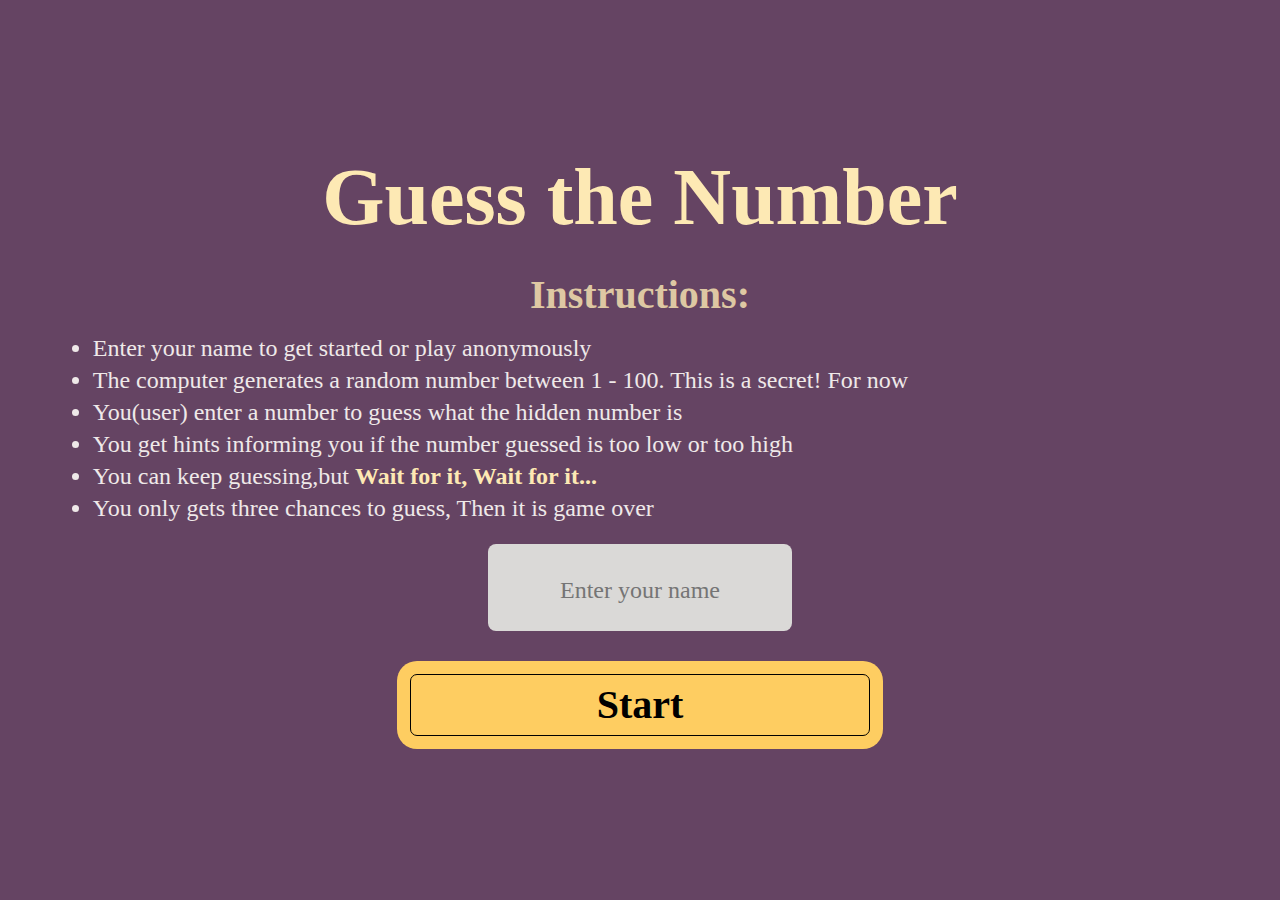
<file: index.html>
<!DOCTYPE html>
<html lang="en">
<head>
    <meta charset="UTF-8">
    <meta name="viewport" content="width=device-width, initial-scale=1.0">
    <title>Guessing Game</title>
    <link rel="stylesheet" href="style.css">
    <script src="script.js " defer></script>
</head>
<body>
    <div class="main_container">
        <h1>
           Guess the Number 
        </h1>

        <h3 id="Instructions">Instructions: 
        </h3>
        <ul class="Game_guide">
            <li>Enter your name to get started or play anonymously</li>
            
            <li>The computer generates a random number between 1 - 100. This is a secret! For now</li>

            <li>You(user) enter a number to guess what the hidden number is</li>
            <li> You get hints informing you if the number guessed is too low or too high</li>
            <li>You can keep guessing,but  
                <strong class="strongInstruction"> Wait for it, Wait for it...</strong></li> 
            <li>You only gets three chances to guess, Then it is game over</li>
        </ul>
    <div class="page_1_CTA">
        <input type="text" placeholder="Enter your name" class="Enteryourusername" id="userinput">
        <a href="./Index2.html" class="Pagebutton"> <button class="guess" id="startButton">Start</button> </a>
    </div>
    </div>
</body>
</html>


    
        
            <!-- <button class="guess" id="startButton">Start</button> -->
</file>
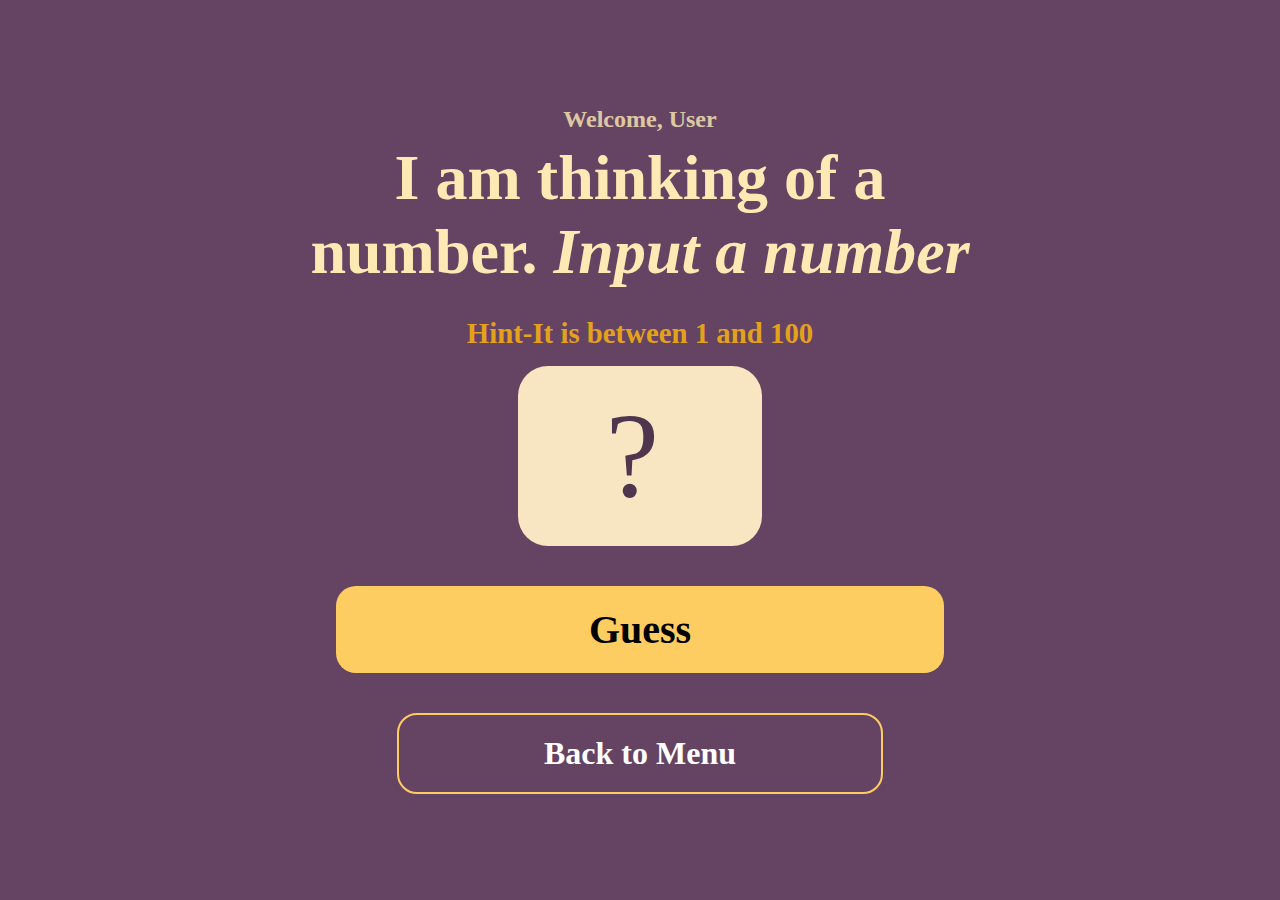
<file: Index2.html>
<!DOCTYPE html>
<html lang="en">
<head>
    <meta charset="UTF-8">
    <meta name="viewport" content="width=device-width, initial-scale=1.0">
    <title>Guess game</title>
    <link rel="stylesheet" href="style.css">
    <script src="script.js " defer></script>
</head>
<body>
    <div class="main_container">
        <h4 class="h4page2" id="welcomeMessage">Welcome, User</h4>
        <h1 class="h1page2">
            I am thinking of a number. <i>Input a number</i>
        </h1>
        <h3 class="h3page2" id="outputtext">Hint-It is between 1 and 100
        </h3>

        <div class="page2input" ><input type="number" id="userInput" placeholder="?"></div>
    <div class="page2buttonwrapper">
         <button class="guess page2button" id="btn">Guess</button> 
        <a href="./index.html" class="page2awrapper"> <button class="guess  a_different">Back to Menu</button> </a>
    </div>
</body>
</html>


        <!-- <h4 class="h4page2" id="welcomeMessage">Welcome, User</h4> -->

        
        
           <!-- removed around page 21 button <a href="" class="page2awrapper" id="btn"></a> -->
</file>
<file: style.css>
*{
    margin: 0;
    padding: 0;
    box-sizing: border-box;
    font-family: Georgia, 'Times New Roman', Times, serif;
}

.main_container{
    background-color: #654463;
    width: 100vw;
    height: 100vh;
    display:flex;
    flex-direction: column;
    justify-content: center;
    align-items: center;
    padding: 0 2rem 0;
}

h1{
    color: #FDE9B4;
    font-size: 5rem;
    margin-bottom: 28px;
    text-align: center;
}
#Instructions{
    font-size: 2.5rem;
    color: #FDE9B4;
    opacity: 80%;
    margin-bottom: 14px;
    
}
.Game_guide{
    font-size: 1.5rem;
    color: rgb(239, 233, 233);
    text-align:justify;
    line-height: 2rem;
    width: 90%;
}
.strongInstruction{
    color: #FDE9B4;
}
.page_1_CTA{
    display: flex;
    width: 50%;
    height: 25%;
    align-items: center;
    justify-content: center;
    margin: 0 auto;
    flex-direction: column;
    
}
.Pagebutton, .Enteryourusername{
    flex: 1;
}
.Enteryourusername{
    margin-top: 20px;
    width: 50%;
    height: 5%;
    border-radius: 8px;
    border: none;
    outline: none;
    text-align: center;
    background-color:#dad9d7;
    font-size: 2rem; 
}
input::placeholder{
    font-size: 1.5rem;
    text-align: center;
    

}
.Pagebutton{
    margin-top: 30px;
    width: 80%;
    height: 80%;
    
    
}
.guess{
    width: 100%;
    height: 100%;
    border-radius: 20px;
    background-color: #FECD61;
    color: black;
    border: none;
    outline: 1.5px solid black;
    outline-offset: -14px;
    padding: 20px;
    font-size: 2.5rem;
    font-weight: bold;
    cursor: pointer;
}



/* Page 2 styling */
.h1page2{
    width: 60%;
    text-align: center;
    font-size: 4rem;
}
.h4page2{
    font-size: 1.5rem;
    color: #FDE9B4;
    opacity: 80%;
    margin-bottom: 8px;
}

.h3page2{
font-size: 1.8rem;
color: hsl(40, 79%, 50%);
font-weight: bold;

}
.page2input{
    width: 20%;
    height: 20%;
    margin-top: 16px;
}
.page2input>input{
    width: 100%;
    height: 100%;
    font-size: 7.5rem;
    text-align: center;
    border-radius: 30px ;
    border: none;
    outline: none;
    background-color: #f8e6c3;
}

#userInput::placeholder{
    font-size:7.5rem ;
    color: #4f354e;;
}
.page2buttonwrapper{
 width: 50%;
display: flex;
justify-content: center;
align-items: center;
flex-direction: column;
 margin-top: 40px;
 gap: 40px;
 
}
.page2awrapper{
    width: 80%;
}

.page2button{
    border: none;
    outline: none;
   
}
.a_different{
    background-color: transparent;
    outline: none;
    color: white;
    font-size: 2rem;
    border: 2px solid #FECD61;
}


/* @media screen  and (min-width: 375px) and (max-width: 940px){
    h1{
        font-size: 4rem;
        margin: 0 auto;
    }
} */
</file>
